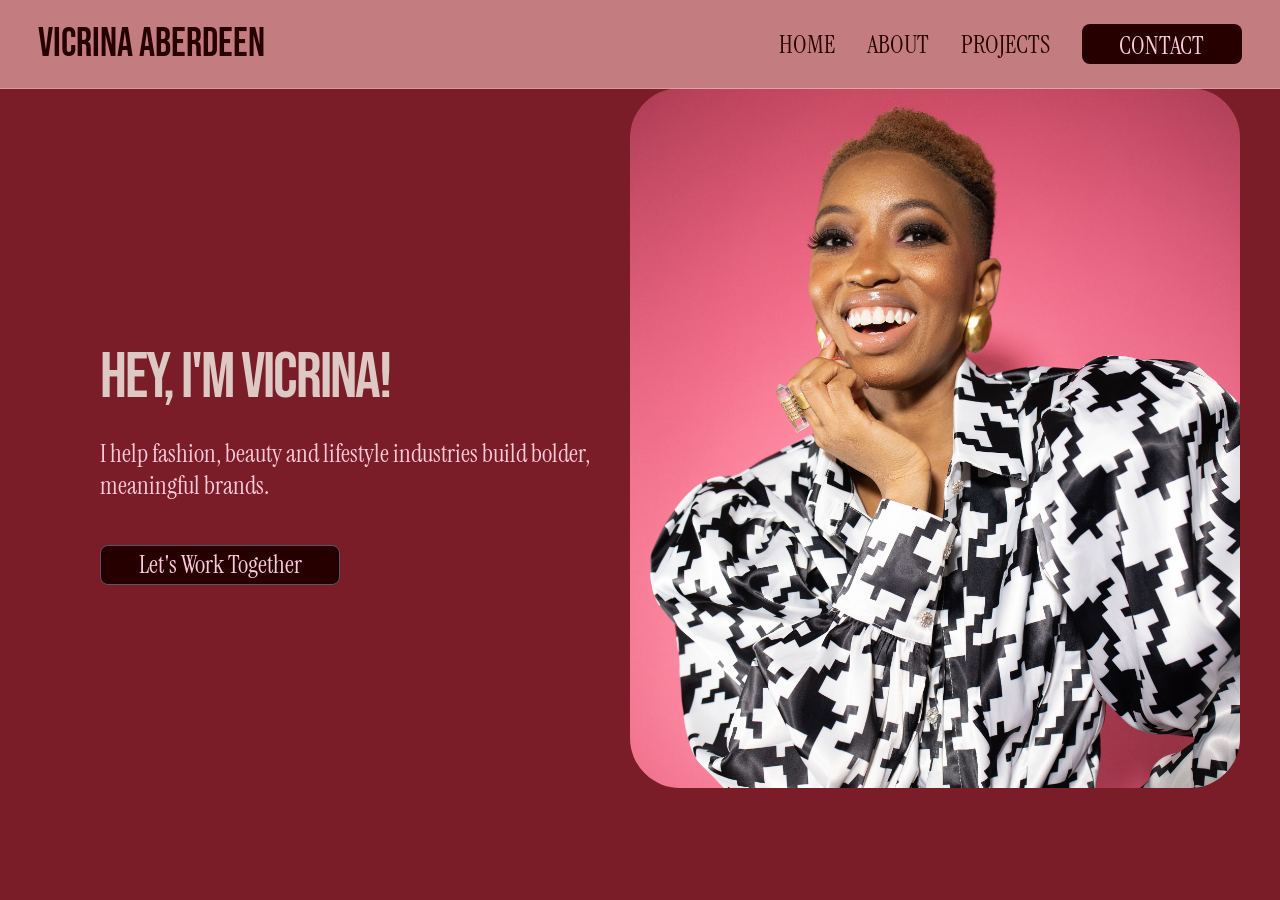
<file: index.html>
<!DOCTYPE html>
<html lang="en">
    <head>
        <meta charset="UTF-8">
        <meta name="viewport" content="width=device-width, initial-scale=1.0">
        <title>Vicrina Aberdeen | Designer</title>
        <link rel="preconnect" href="https://fonts.googleapis.com">
        <link rel="preconnect" href="https://fonts.gstatic.com" crossorigin>
        <link href="https://fonts.googleapis.com/css2?family=Bebas+Neue&family=Instrument+Serif:ital@0;1&display=swap" rel="stylesheet">
        <link rel="stylesheet" href="css/styles.css">
    </head>
    <body>
        <div class="site-container"> 
            <!-- HEADER -->
            <header>
                <div class="logo">
                    Vicrina Aberdeen
                </div>
                <nav> 
                        <a href=#>HOME</a>
                        <a href="about.html">ABOUT</a>
                        <a href="projects.html">PROJECTS</a>
                        <a href="contact.html" class="contact-btn">
                            CONTACT
                        </a>                      
                </nav>
            </header>
        <!-- HERO -->
            <main>
                <section class="hero">
                    <div class="hero-content">
                        <h1>
                            Hey, I'm Vicrina!
                        </h1>
                        <p>
                            I help fashion, beauty and lifestyle industries build bolder, meaningful brands.
                        </p>
                        <button class="work-btn">
                            Let's Work Together
                        </button>
                    </div>
                    <div class="hero-image">
                        <img src="css\images\BC6A2150.jpg" alt="Vicrina Aberdeen">
                    </div>
                </section>
            </main>
        </div>
    </body>
</html>
<!-- <h2>ABOUT ME</h2>
<p>My name is Vicrina Aberdeen and I am a Sierra Leonean-American originally from Ohio.  I am passionate about applying my blend of design and brand specialization to fashion, beauty, and lifestyle industries, aiming to foster brand loyalty and enrich user interactions. </p>

<section class="container">
    <h2>PROJECTS</h2>

    <div class="project-grid">

        <div class="card">
            <h3>BeRooted Co.</h3>
            <img src="https://images.squarespace-cdn.com/content/v1/661dd64b7f5f9a13610cb185/a1dd8fe4-4323-4faf-8452-2c4e533b9d6e/TARGET+EMAIL+BANNER.png?format=2500w" alt="Target Banner">
        </div>

        <div class="card">
            <h3>Dope Black Women</h3>
            <img src="https://images.squarespace-cdn.com/content/v1/661dd64b7f5f9a13610cb185/3ad2be30-9961-4354-93ed-373f9d68a000/Screenshot+2024-01-31+004933.png?format=2500w" alt="Dope Black Women">
        </div>

        <div class="card">
            <h3>The Mink Tamara</h3>
            <img src="https://images.squarespace-cdn.com/content/v1/661dd64b7f5f9a13610cb185/3f14700d-6992-44b3-84ce-3f75008b90ab/tmtweb2.png?format=2500w" alt="Hair Extension branding"> 
        </div>

        <div class="card">
            <h3>eLo</h3>
            <img src="https://images.squarespace-cdn.com/content/v1/661dd64b7f5f9a13610cb185/760fca5b-78df-411d-95da-e0b7223d0a35/Screenshot+2024-04-15+221431.png?format=2500w" alt="eLo branding"> 
        </div>

        <div class="card">
            <h3>God Can</h3>
            <img src="https://godcandoit.com/cdn/shop/files/DSC05473.jpg?v=1759846543&width=1024" alt="God Can branding"> 
        </div>

    </div>
</section>



 <div> 
    <h2>CONTACT</h2>
 <a href="https://vicrinaaberdeen.com">Visit Vicrinaaberdeen.com</a>  
 </div>

 <table>
    <tr>
        <th>Day</th>
        <th>Designer</th> 
        <th>Show Time</th>
        <th>Location</th>
    </tr>
    <tr>
    <td>Monday</td>
    <td>Ralph Lauren</td>
    <td>5pm</td>
    <td>Rockefeller Center</td>
    </tr>
    <tr>
        <td>Tuesday</td>
        <td>Laquan Smith</td>
        <td>6:30pm</td>
        <td>Meatpacking District</td>
    </tr>
 </table>
 
 <form action="https.vicrinaaberdeen.com" method="GET">
        <label for="fname">First Name:</label><br>
        <input type="text" id="fname" name="fname"><br>
        <label for="lname"> Last name: </label><br>
        <input type="text" id="lname" name="lname">
        <label for="email">Enter your email:</label><br> 
        <input type="email" id="email" name="email"><br>
 </form>

 <div class="box">I'm a box</div> -->
</file>
<file: css/styles.css>
:root{
    --color-primary:#7A1D28;
    --color-primary-dark:#260000;
    --color-text: #fdcadb;
    --color-card-bg:#260000;
}
/*====General===*/
html {
    scroll-behavior: smooth;
}

/*==== MAIN SITE CONTAINER ====*/
.site-container {
    margin: 4px auto 0;
    background-color: var(--color-primary);
    overflow: hidden;
}

/* =========================
   HEADER
========================= */
header {
    position: fixed;
    top: 0;
    left: 0;
    width: 100%;
    height: 89px;
    background-color:rgba(255, 204, 201, 0.55);
    backdrop-filter: blur(20px);
    -webkit-backdrop-filter: blur(20px);
    display: flex;
    align-items: center;
    justify-content: space-between;
    z-index: 100;
    padding: 0 3vw;

    border-bottom: 1px solid  rgba(255, 255, 255, 0.25);
}


/* Logo */

.logo {
    font-family: "bebas neue", sans-serif;
    font-size: 40px;
    font-weight: 500;
    color: var(--color-primary-dark);
}


/* Navigation */

nav {
    display: flex;
    align-items: center;
    gap: 32px;
}

nav a {
    text-decoration: none;
    color: var(--color-card-bg);
    font-family: instrument serif;
    font-size: 25px;
    word-spacing: 10px; 
}

/* =========================
   HERO
========================= */

.hero {
    min-height: 650px;

    display: grid;
    grid-template-columns: 1fr 1fr;

    align-items: center;

    padding: 84px 40px 82px 20px;

    background-color: var(--color-primary);
}


/* =========================
   HERO TEXT
========================= */

.hero-content {
    padding-right: 40px;
    padding-left: 80px;
}

.hero-content h1 {
    font-family: "Bebas Neue", serif;
    font-size: clamp(55px, 5vw, 78px);
    font-weight: 400;
    font-style: normal;
    line-height: 1.05;
    letter-spacing: -2px;
    margin-bottom: 27px;
    color: #ddc8c4;
}


.hero-content p {
    max-width: 510px;

    font-family: "Instrument Serif", serif;

    font-size: 25px;
    font-style: serif;

    line-height: 1.25;

    color: var(--color-text);

    margin-bottom: 44px;
}


/* =========================
   WORK WITH ME BUTTON
========================= */

.work-btn {
    width:15rem;
    height: 2.5rem;
    background-color: var(--color-card-bg);

    border: 1px solid #555864;

    border-radius: 8px;

    color: var(--color-text);

    text-decoration: none;
    font-family: instrument serif;
    font-size: 25px;
    font-weight: 500;

    transition: all 0.3s ease;
}

.work-btn:hover {
    transform: translateY(-2px);
    background-color: var(--color-text);
    cursor: pointer;
    color:var(--color-primary-dark)
}


/* =========================
   HERO IMAGE
========================= */

.hero-image {
    width: 100%;
    height: 700px;

    justify-self: center;

    overflow: hidden;

    border-radius: 50px;
}


.hero-image img {
    width: 100%;
    height: 100%;

    display: block;

    object-fit: cover;
    object-position: center top;
}


/* =========================
   MOBILE
========================= */

@media (max-width: 800px) {

    .site-container {
        width: calc(100% - 6px);
        margin-top: 3px;

        border-radius: 22px 22px 0 0;
    }

    header {
        height: 75px;

        padding: 0 18px;
    }

    nav {
        gap: 15px;
    }

    nav a:first-child {
        display: none;
    }

    .consultation-btn {
        padding: 11px 16px;
        font-size: 12px;
    }


    .hero {
        grid-template-columns: 1fr;

        padding: 65px 25px;

        gap: 60px;
    }


    .hero-content {
        padding-right: 0;
    }


    .hero-content h1 {
        font-size: 52px;
    }


    .hero-content p {
        font-size: 21px;
    }


    .work-btn {
        width: 100%;
        max-width: 323px;
    }


    .hero-image {
        width: 100%;
        max-width: none;
        height: 420px;

        justify-self: center;

        border-radius: 100px;
    }
}

body {
    background:var(--color-primary, #260000);
    margin: auto;
}
h1 {
    color: var(--color-text);
    font-size: 100px;
    font-family: "bebas neue" sans-serif;
}
h2{
  color: var(--color-text);
  font-size:50px;
  font-family: "bebas neue";
h1,h2,h3 {
  font-family: "bebas neue" sans-serif;  
}
h3{
    color:var(--color-text);
}

.card {
    justify-content: space-between;
    padding-right: 10px;
}
}
.box {
    
    max-width:1000px ;
    background-color: #db5375;
    padding: 20px;
   
    margin: 40px;
}
/* PROJECTS GRID */
*{
    box-sizing: border-box;
}
.project-grid {
    display: grid;
    grid-template-columns: repeat(3,minmax(0,1fr));
    background-color: #ddc8c4;
    width: 100vw ;
    padding: 40px;
    column-gap: 20px;
    row-gap: 32px;
}
.card img {
    display: flex;
    width: 100%;
    aspect-ratio: 1/1;
    object-fit: cover;
    transition: transform 0.2s ease;
    border-radius: 50px;
    
}

img:hover {
    transform:scale(1.2);
} */

a:hover {
    color: #E0115F;
    transition: all 0.2s ease;
    text-decoration: underline;
}
a{
   text-decoration: none; 
   font-family: "instrument" serif;
   font-size: 20px;
   color: var(--color-text);
  
}

ul {
  display: flex;
  gap: 1rem;
}

li {
  padding: .5rem;
  
}
.contact-btn {
 width:10rem;
    height: 2.5rem;
    background-color: var(--color-card-bg);
    border-radius: 8px;
    text-align: center;
    padding-top: 5px;
    color: var(--color-text);

    text-decoration: none;
    font-family: instrument serif;
    font-size: 25px;
    font-weight: 500;

    transition: all 0.3s ease;
}
/* =========================
   PROJECT HERO
========================= */
.projects-hero {
  width: 100%;
}

.projects-hero-image {
    width: 100%;
    height: 100vh;
    min-height: 500px;
    overflow: hidden;
}
.projects-hero-image img {
  display: block;

  width: 100%;
  height: 100%;

  object-fit: cover;
  object-position: center center;

  background-size: cover;
  background-position: center;
}
/* Burgundy section underneath */

.projects-intro {
  position: relative;

  min-height: 450px;

  display: flex;
  justify-content: center;

  padding: 140px 30px 80px;

  background: var(--burgundy);
}


/* HUGE PROJECTS TEXT */

.projects-intro h1 {
  position: absolute;

  top: 0;
  left: 50%;

  transform: translate(-50%, -50%);

  width: 100%;
  margin: 0;

  color: var(--color-text);

  text-align: center;
  white-space: nowrap;

  font-family: "Bebas neue", sans-serif;
  font-size: clamp(5rem, 15vw, 14rem);
  font-weight: 900;
  line-height: 0.8;
  letter-spacing: -0.0em;
}


/* Intro paragraph */

.intro-copy {
  text-align: center;
}

.intro-copy p {
  font-family: "Instrument Serif",sans-serif;

  font-size: clamp(1.1rem, 2vw, 1.8rem);
  font-weight: 800;
  color: var(--color-text);
  line-height: 1.1;
  text-transform: uppercase;
}

.intro-copy em {
  font-family: instrument serif, serif;
  font-style: italic;
  font-size: 1.25em;
  font-weight: 400;
  text-transform: none;
}
/* =========================
   ABOUT HERO
========================= */
.about-hero {
  width: 100%;
}

.about-hero-image {
    width: 100%;
    height: 100vh;
    min-height: 500px;
    overflow: hidden;
}
.about-hero-image img {
  display: block;

  width: 100%;
  height: 100%;

  object-fit: cover;
  object-position: top;

  background-size: cover;
  background-position: center;
}
/* Burgundy section underneath */

.about-intro {
  position: relative;

  min-height: 450px;

  display: flex;
  justify-content: center;

  padding: 140px 30px 80px;

  background: var(--burgundy);
}


/* HUGE ABOUT TEXT */

.about-intro h1 {
  position: absolute;

  top: 0;
  left: 50%;

  transform: translate(-50%, -50%);

  width: 100%;
  margin: 0;

  color: var(--color-text);

  text-align: center;
  white-space: nowrap;

  font-family: "Bebas neue", sans-serif;
  font-size: clamp(5rem, 15vw, 14rem);
  font-weight: 900;

  line-height: 0.8;
  letter-spacing: -0.0em;
}


/* About paragraph */

.about-copy {
  text-align: justify;
  padding: 150px;
}

.about-copy p {
  font: bebas neue;

  font-size: clamp(1.1rem, 2vw, 1.8rem);
  font-weight: 400;
  color: var(--color-text);
  line-height: 1.1;
  text-align: justify;
}

/* =========================
   CONTACT HERO
========================= */
.contact-hero {
  width: 100%;
}

.contact-hero-image {
    width: 100%;
    height: 100vh;
    min-height: 500px;
    overflow: hidden;
}
.contact-hero-image img {
  display: block;

  width: 100%;
  height: 100%;

  object-fit: cover;
  object-position: top;

  background-size: cover;
  background-position: center;
}
/* Burgundy section underneath */

.contact-intro {
  position: relative;

  min-height: 450px;

  display: flex;
  justify-content: center;

  padding: 140px 30px 80px;

  background: var(--burgundy);
}


/* HUGE ABOUT TEXT */

.contact-intro h1 {
  position: absolute;

  top: 0;
  left: 50%;

  transform: translate(-50%, -50%);

  width: 100%;
  margin: 0;

  color: var(--color-text);

  text-align: center;
  white-space: nowrap;

  font-family: "Bebas neue", sans-serif;
  font-size: clamp(5rem, 15vw, 14rem);
  font-weight: 900;

  line-height: 0.8;
  letter-spacing: -0.0em;
}


/* Contact paragraph */

.contact-copy {
  text-align: justify;
  padding: 150px;
}

.contact-copy p {
  font: bebas neue sans-serif;

  font-size: clamp(1.1rem, 2vw, 1.8rem);
  font-weight: 400;
  color: var(--color-text);
  line-height: 1.1;
  text-align: justify;
}
/* =========================
   CONTACT FORM
========================= */
.contact-form {
    width: 100%;
    margin:80px auto 0;
    display: flex
    flex-direction: column;
    align-items: center;
    gap:55px
    padding-right: 50px
}
.label {
    font: "bebas neue" sans-serif;

}
/* -----------------
   LABELS
------------------ */

.form-group {
  display: flex;
  flex-direction: column;
  gap: 10px;
}

.form-group label,
.name-section h3 {
  margin: 0;

  color: #fff;
  font-family: Arial, sans-serif;

  font-size: 1rem;
  font-weight: 700;
  text-transform: uppercase;
}

.form-group label span {
  margin-left: 8px;

  color: #d7a9ba;
  font-family: Georgia, serif;

  font-size: 0.9em;
  font-weight: 400;
  text-transform: lowercase;

  letter-spacing: 1px;
}


/* -----------------
   FIRST + LAST NAME
------------------ */

.name-section {
  display: flex;
  flex-direction: column;
  gap: 10px;
}

.name-row {
  display: grid;
  grid-template-columns: repeat(2, minmax(0, 1fr));
  gap: 10px;
}


/* -----------------
   INPUTS
------------------ */

.contact-form input,
.contact-form textarea {
  width: 100%;

  padding: 20px 28px;

  color: #fff;
  background: transparent;

  border: 2px solid #fff;
  border-radius: 50px;

  font-family: inherit;
  font-size: 1.1rem;

  outline: none;

  transition:
    border-color 0.2s ease,
    background-color 0.2s ease;
}


/* input height */

.contact-form input {
  height: 75px;
  padding: 0 30px;
}


/* textarea */

.contact-form textarea {
  min-height: 220px;

  border-radius: 45px;

  resize: vertical;
}


/* -----------------
   FOCUS
------------------ */

.contact-form input:focus,
.contact-form textarea:focus {
  border-color: #ffbad3;
  background: rgba(255, 255, 255, 0.04);
}


/* -----------------
   BUTTON
------------------ */

.contact-form button {
  align-self: flex-start;

  min-width: 210px;
  margin-top: 25px;
  padding: 28px 45px;
  

  border: 0;
  border-radius: 8px;

  background: var(--color-card-bg);
  color: var(--color-text);

  font-size: 1.2rem;
  font-weight: 500;

  cursor: pointer;

  transition:
    transform 0.2s ease,
    background-color 0.2s ease;
}

.contact-form button:hover {
  transform: translateY(-3px);
  background: #ffd0df;
  color: #260000;
}
</file>
